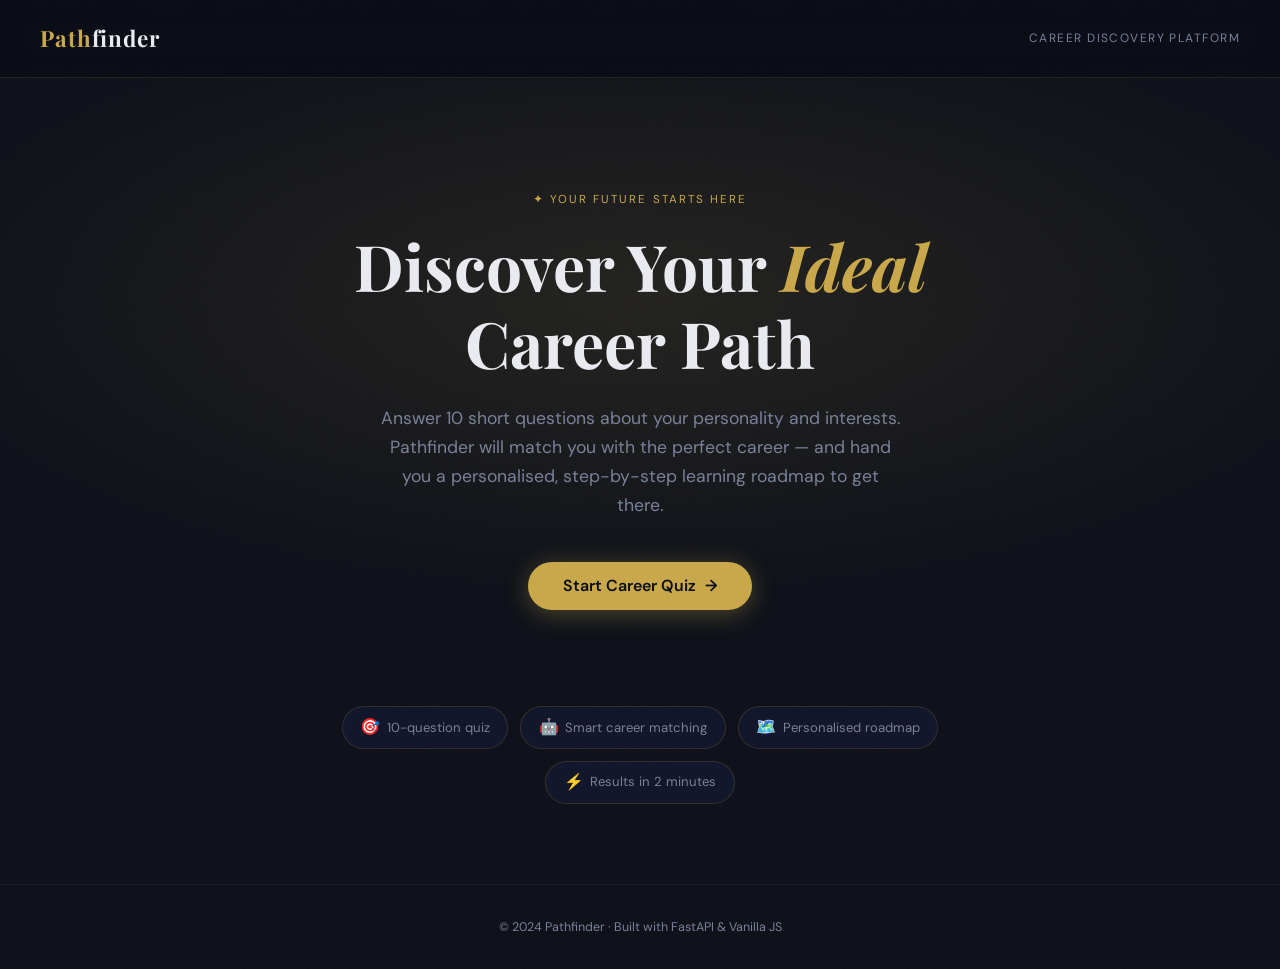
<file: Frontend/index.html>
<!DOCTYPE html>
<html lang="en">
<head>
  <meta charset="UTF-8" />
  <meta name="viewport" content="width=device-width, initial-scale=1.0" />
  <title>Pathfinder – Discover Your Career</title>
  <link rel="stylesheet" href="css/style.css" />
</head>
<body>

  <!-- ── Navbar ──────────────────────────────────────────────── -->
  <nav class="navbar">
    <span class="nav-brand">Path<span>finder</span></span>
    <span class="nav-tagline">Career Discovery Platform</span>
  </nav>

  <!-- ── Hero ────────────────────────────────────────────────── -->
  <section class="hero">
    <p class="hero-eyebrow">✦ Your future starts here</p>
    <h1 class="hero-title">
      Discover Your <em>Ideal</em><br>Career Path
    </h1>
    <p class="hero-description">
      Answer 10 short questions about your personality and interests.
      Pathfinder will match you with the perfect career — and hand you
      a personalised, step-by-step learning roadmap to get there.
    </p>
    <button class="btn-primary" id="start-btn">
      Start Career Quiz
      <span class="arrow">→</span>
    </button>
  </section>

  <!-- ── Feature pills ───────────────────────────────────────── -->
  <div class="page-wrapper">
    <div class="feature-pills">
      <div class="pill"><span class="pill-icon">🎯</span> 10-question quiz</div>
      <div class="pill"><span class="pill-icon">🤖</span> Smart career matching</div>
      <div class="pill"><span class="pill-icon">🗺️</span> Personalised roadmap</div>
      <div class="pill"><span class="pill-icon">⚡</span> Results in 2 minutes</div>
    </div>
  </div>

  <!-- ── Footer ──────────────────────────────────────────────── -->
  <footer class="footer">
    © 2024 Pathfinder · Built with FastAPI &amp; Vanilla JS
  </footer>

  <script src="js/main.js"></script>
</body>
</html>
</file>
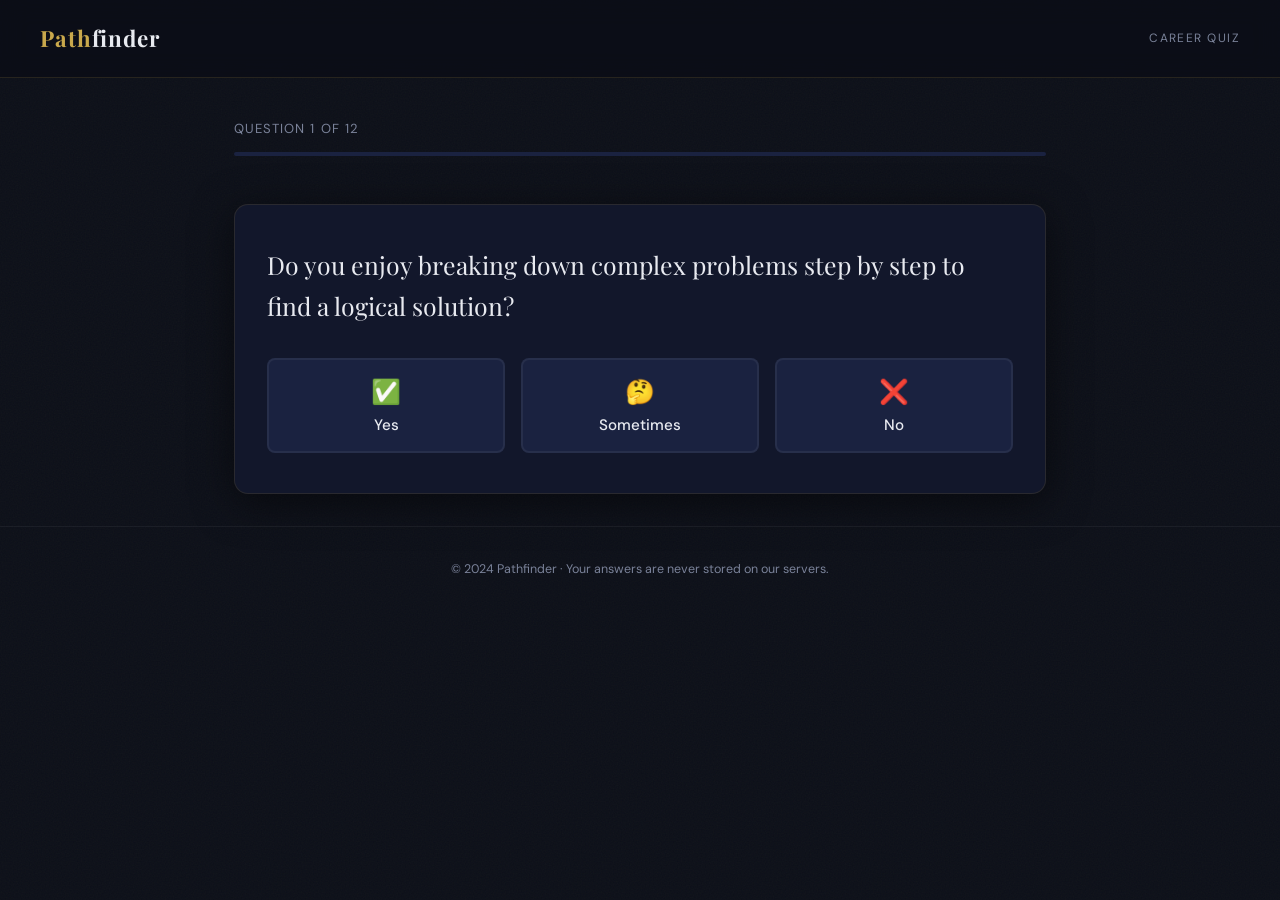
<file: Frontend/quiz.html>
<!DOCTYPE html>
<html lang="en">
<head>
  <meta charset="UTF-8" />
  <meta name="viewport" content="width=device-width, initial-scale=1.0" />
  <title>Pathfinder – Career Quiz</title>
  <link rel="stylesheet" href="css/style.css" />
</head>
<body>

  <!-- ── Navbar ──────────────────────────────────────────────── -->
  <nav class="navbar">
    <a class="nav-brand" href="index.html">Path<span>finder</span></a>
    <span class="nav-tagline">Career Quiz</span>
  </nav>

  <!-- ── Loading overlay (shown while fetching questions) ────── -->
  <div id="loading-overlay">
    <div class="spinner"></div>
    <span class="loading-text">Loading your quiz…</span>
  </div>

  <!-- ── Main quiz UI ────────────────────────────────────────── -->
  <main class="page-wrapper">

    <!-- Error banner -->
    <p id="error-banner" class="error-banner hidden"></p>

    <!-- Progress bar -->
    <div class="quiz-header">
      <div class="quiz-meta">
        <span id="question-counter">Question 1 of 10</span>
      </div>
      <div class="progress-track">
        <div id="progress-fill"></div>
      </div>
    </div>

    <!-- Question card -->
    <div class="question-card">
      <p id="question-text">Loading question…</p>

      <div class="options-grid">
        <!-- Yes -->
        <button class="option-btn" data-value="0">
          <span class="opt-icon">✅</span>
          Yes
        </button>
        <!-- Sometimes -->
        <button class="option-btn" data-value="1">
          <span class="opt-icon">🤔</span>
          Sometimes
        </button>
        <!-- No -->
        <button class="option-btn" data-value="2">
          <span class="opt-icon">❌</span>
          No
        </button>
      </div>
    </div>

    <!-- Submit (only shown on the final question) -->
    <div id="submit-section" class="hidden">
      <button id="submit-btn">
        Get My Career Match ✨
      </button>
    </div>

  </main>

  <!-- ── Footer ──────────────────────────────────────────────── -->
  <footer class="footer">
    © 2024 Pathfinder · Your answers are never stored on our servers.
  </footer>

  <!-- api.js must load before quiz.js -->
  <script src="js/api.js"></script>
  <script src="js/quiz.js"></script>
</body>
</html>
</file>
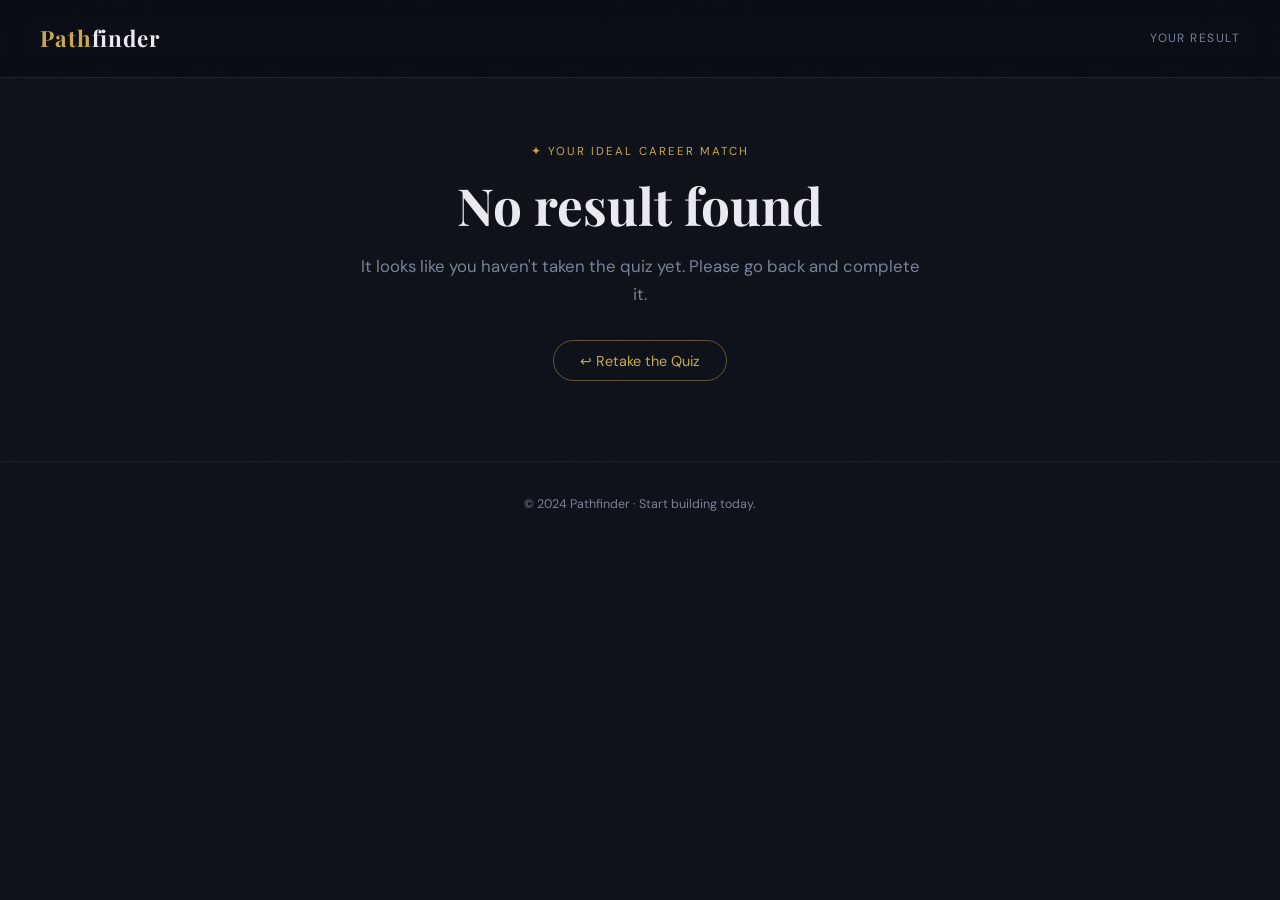
<file: Frontend/result.html>
<!DOCTYPE html>
<html lang="en">
<head>
  <meta charset="UTF-8" />
  <meta name="viewport" content="width=device-width, initial-scale=1.0" />
  <title>Pathfinder – Your Result</title>
  <link rel="stylesheet" href="css/style.css" />
</head>
<body>

  <!-- ── Navbar ──────────────────────────────────────────────── -->
  <nav class="navbar">
    <a class="nav-brand" href="index.html">Path<span>finder</span></a>
    <span class="nav-tagline">Your Result</span>
  </nav>

  <!-- ── Main content ────────────────────────────────────────── -->
  <main class="page-wrapper">

    <!-- Error banner -->
    <p id="error-banner" class="error-banner hidden"></p>

    <!-- Career result ───────────────────────────────────────── -->
    <header class="result-header">
      <p class="result-eyebrow">✦ Your ideal career match</p>
      <h1 id="career-title">Loading…</h1>
      <p id="career-description"></p>
      <button id="retake-btn" class="hidden">
        ↩ Retake the Quiz
      </button>
    </header>

    <!-- Roadmap section ─────────────────────────────────────── -->
    <section id="roadmap-section" class="hidden">

      <h2 class="roadmap-title">Your Learning Roadmap</h2>
      <p class="roadmap-subtitle">
        Follow these steps to launch your new career journey.
      </p>

      <!-- Inline loading spinner -->
      <div id="roadmap-loading" class="hidden">
        <div class="spinner-sm"></div>
        <span>Building your roadmap…</span>
      </div>

      <!-- Steps list (populated by result.js) -->
      <ol id="roadmap-list"></ol>

    </section>

  </main>

  <!-- ── Footer ──────────────────────────────────────────────── -->
  <footer class="footer">
    © 2024 Pathfinder · Start building today.
  </footer>

  <!-- api.js must load before result.js -->
  <script src="js/api.js"></script>
  <script src="js/result.js"></script>
</body>
</html>
</file>
<file: Frontend/css/style.css>
/* ============================================================
   style.css  –  Pathfinder design system
   Aesthetic: Dark editorial / luxury career discovery
   Fonts: Playfair Display (display) + DM Sans (body)
   ============================================================ */

/* ── Google Fonts ────────────────────────────────────────────── */
@import url('https://fonts.googleapis.com/css2?family=Playfair+Display:ital,wght@0,400;0,700;1,400&family=DM+Sans:wght@300;400;500;600&display=swap');

/* ── Design tokens ───────────────────────────────────────────── */
:root {
  --bg:         #0b0e17;
  --surface:    #12172b;
  --surface-2:  #1a2240;
  --gold:       #c9a84c;
  --gold-light: #e8c96a;
  --text:       #e8eaf0;
  --text-muted: #7a8299;
  --accent:     #4c7bc9;
  --success:    #3ecf8e;
  --error:      #e05c5c;

  --radius:     14px;
  --radius-sm:  8px;
  --shadow:     0 8px 40px rgba(0,0,0,.5);
  --transition: 240ms cubic-bezier(.4,0,.2,1);

  font-size: 16px;
}

/* ── Reset & base ────────────────────────────────────────────── */
*, *::before, *::after { box-sizing: border-box; margin: 0; padding: 0; }

html { scroll-behavior: smooth; }

body {
  font-family: 'DM Sans', sans-serif;
  background-color: var(--bg);
  color: var(--text);
  min-height: 100vh;
  line-height: 1.65;
  /* Subtle grain texture via SVG */
  background-image: url("data:image/svg+xml,%3Csvg xmlns='http://www.w3.org/2000/svg' width='300' height='300'%3E%3Cfilter id='n'%3E%3CfeTurbulence type='fractalNoise' baseFrequency='0.75' stitchTiles='stitch'/%3E%3C/filter%3E%3Crect width='300' height='300' filter='url(%23n)' opacity='0.04'/%3E%3C/svg%3E");
}

/* ── Typography ──────────────────────────────────────────────── */
h1, h2, h3 {
  font-family: 'Playfair Display', Georgia, serif;
  line-height: 1.2;
}

a { color: var(--gold); text-decoration: none; }
a:hover { color: var(--gold-light); }

/* ── Utility ─────────────────────────────────────────────────── */
.hidden { display: none !important; }

/* ── Navbar ──────────────────────────────────────────────────── */
.navbar {
  display: flex;
  align-items: center;
  justify-content: space-between;
  padding: 1.25rem 2.5rem;
  border-bottom: 1px solid rgba(201,168,76,.15);
  position: sticky;
  top: 0;
  z-index: 100;
  background: rgba(11,14,23,.85);
  backdrop-filter: blur(12px);
}

.nav-brand {
  font-family: 'Playfair Display', serif;
  font-size: 1.4rem;
  font-weight: 700;
  color: var(--gold);
  letter-spacing: .04em;
}

.nav-brand span { color: var(--text); }

.nav-tagline {
  font-size: .75rem;
  color: var(--text-muted);
  letter-spacing: .12em;
  text-transform: uppercase;
}

/* ── Page wrapper ────────────────────────────────────────────── */
.page-wrapper {
  max-width: 860px;
  margin: 0 auto;
  padding: 0 1.5rem;
}

/* ══════════════════════════════════════════════════════════════
   HOME PAGE  (index.html)
   ══════════════════════════════════════════════════════════════ */

/* Hero ─────────────────────────────────────────────────────── */
.hero {
  display: flex;
  flex-direction: column;
  align-items: center;
  text-align: center;
  padding: 7rem 1.5rem 5rem;
  position: relative;
  overflow: hidden;
}

/* Decorative radial glow behind hero text */
.hero::before {
  content: '';
  position: absolute;
  inset: -20%;
  background: radial-gradient(ellipse 60% 50% at 50% 40%, rgba(201,168,76,.12) 0%, transparent 70%);
  pointer-events: none;
}

.hero-eyebrow {
  font-size: .72rem;
  letter-spacing: .18em;
  text-transform: uppercase;
  color: var(--gold);
  margin-bottom: 1.2rem;
  opacity: 0;
  animation: slideUp .7s .1s ease both;
}

.hero-title {
  font-size: clamp(2.4rem, 6vw, 4rem);
  font-weight: 700;
  color: var(--text);
  max-width: 680px;
  margin-bottom: 1.4rem;
  opacity: 0;
  animation: slideUp .7s .25s ease both;
}

.hero-title em {
  font-style: italic;
  color: var(--gold);
}

.hero-description {
  font-size: 1.1rem;
  color: var(--text-muted);
  max-width: 520px;
  margin-bottom: 2.6rem;
  opacity: 0;
  animation: slideUp .7s .4s ease both;
}

/* Primary CTA button */
.btn-primary {
  display: inline-flex;
  align-items: center;
  gap: .6rem;
  background: var(--gold);
  color: #0b0e17;
  font-family: 'DM Sans', sans-serif;
  font-size: 1rem;
  font-weight: 600;
  padding: .85rem 2.2rem;
  border: none;
  border-radius: 50px;
  cursor: pointer;
  transition: background var(--transition), transform var(--transition), box-shadow var(--transition);
  box-shadow: 0 4px 24px rgba(201,168,76,.35);
  opacity: 0;
  animation: slideUp .7s .55s ease both;
}

.btn-primary:hover {
  background: var(--gold-light);
  transform: translateY(-2px);
  box-shadow: 0 8px 32px rgba(201,168,76,.45);
}

.btn-primary .arrow { transition: transform var(--transition); }
.btn-primary:hover .arrow { transform: translateX(4px); }

/* Feature pills ─────────────────────────────────────────────── */
.feature-pills {
  display: flex;
  flex-wrap: wrap;
  justify-content: center;
  gap: .75rem;
  padding: 1rem 1.5rem 5rem;
  opacity: 0;
  animation: slideUp .7s .7s ease both;
}

.pill {
  background: var(--surface);
  border: 1px solid rgba(201,168,76,.18);
  border-radius: 50px;
  padding: .45rem 1.1rem;
  font-size: .82rem;
  color: var(--text-muted);
  display: flex;
  align-items: center;
  gap: .4rem;
}

.pill-icon { color: var(--gold); font-size: 1rem; }

/* ══════════════════════════════════════════════════════════════
   QUIZ PAGE  (quiz.html)
   ══════════════════════════════════════════════════════════════ */

.quiz-header {
  padding: 2.5rem 0 1.5rem;
}

.quiz-meta {
  display: flex;
  align-items: center;
  justify-content: space-between;
  margin-bottom: .75rem;
}

#question-counter {
  font-size: .82rem;
  letter-spacing: .08em;
  text-transform: uppercase;
  color: var(--text-muted);
}

.progress-track {
  height: 4px;
  background: var(--surface-2);
  border-radius: 4px;
  overflow: hidden;
}

#progress-fill {
  height: 100%;
  background: linear-gradient(90deg, var(--gold), var(--gold-light));
  border-radius: 4px;
  transition: width .4s ease;
  width: 0%;
}

/* Question card ─────────────────────────────────────────────── */
.question-card {
  background: var(--surface);
  border: 1px solid rgba(201,168,76,.12);
  border-radius: var(--radius);
  padding: 2.5rem 2rem;
  margin: 1.5rem 0 2rem;
  box-shadow: var(--shadow);
}

#question-text {
  font-family: 'Playfair Display', serif;
  font-size: clamp(1.2rem, 3vw, 1.55rem);
  color: var(--text);
  margin-bottom: 2rem;
  min-height: 3.5rem;
}

/* Fade-in animation for question text */
.fade-in {
  animation: fadeIn .32s ease both;
}

/* Options ────────────────────────────────────────────────────── */
.options-grid {
  display: grid;
  grid-template-columns: repeat(3, 1fr);
  gap: 1rem;
}

.option-btn {
  background: var(--surface-2);
  border: 2px solid rgba(255,255,255,.06);
  border-radius: var(--radius-sm);
  color: var(--text);
  font-family: 'DM Sans', sans-serif;
  font-size: .95rem;
  font-weight: 500;
  padding: 1rem .5rem;
  cursor: pointer;
  transition: border-color var(--transition), background var(--transition), transform var(--transition);
  display: flex;
  flex-direction: column;
  align-items: center;
  gap: .5rem;
}

.option-btn .opt-icon { font-size: 1.5rem; }

.option-btn:hover {
  border-color: var(--gold);
  background: rgba(201,168,76,.08);
  transform: translateY(-2px);
}

.option-btn.selected {
  border-color: var(--gold);
  background: rgba(201,168,76,.15);
  color: var(--gold-light);
}

/* Submit section ─────────────────────────────────────────────── */
#submit-section {
  text-align: center;
  padding-bottom: 3rem;
  animation: slideUp .4s ease both;
}

#submit-btn {
  display: inline-flex;
  align-items: center;
  gap: .6rem;
  background: linear-gradient(135deg, var(--gold), #a07828);
  color: #0b0e17;
  font-family: 'DM Sans', sans-serif;
  font-size: 1rem;
  font-weight: 600;
  padding: .9rem 2.6rem;
  border: none;
  border-radius: 50px;
  cursor: pointer;
  box-shadow: 0 4px 24px rgba(201,168,76,.4);
  transition: opacity var(--transition), transform var(--transition);
}

#submit-btn:hover:not(:disabled) { opacity: .88; transform: translateY(-2px); }
#submit-btn:disabled { opacity: .4; cursor: not-allowed; }

/* ══════════════════════════════════════════════════════════════
   RESULT PAGE  (result.html)
   ══════════════════════════════════════════════════════════════ */

.result-header {
  padding: 4rem 0 2rem;
  text-align: center;
}

.result-eyebrow {
  font-size: .72rem;
  letter-spacing: .18em;
  text-transform: uppercase;
  color: var(--gold);
  margin-bottom: .9rem;
}

#career-title {
  font-size: clamp(2rem, 5vw, 3.2rem);
  color: var(--text);
  margin-bottom: 1rem;
}

#career-description {
  font-size: 1.05rem;
  color: var(--text-muted);
  max-width: 560px;
  margin: 0 auto 2rem;
}

/* Roadmap ─────────────────────────────────────────────────────── */
#roadmap-section {
  padding-bottom: 5rem;
}

.roadmap-title {
  font-family: 'Playfair Display', serif;
  font-size: 1.5rem;
  color: var(--gold);
  margin-bottom: .4rem;
}

.roadmap-subtitle {
  color: var(--text-muted);
  font-size: .9rem;
  margin-bottom: 2rem;
}

#roadmap-list {
  list-style: none;
  display: flex;
  flex-direction: column;
  gap: .85rem;
}

.roadmap-step {
  display: flex;
  align-items: flex-start;
  gap: 1rem;
  background: var(--surface);
  border: 1px solid rgba(201,168,76,.1);
  border-radius: var(--radius-sm);
  padding: 1rem 1.25rem;
  opacity: 0;
  animation: slideInRight .45s ease both;
  transition: border-color var(--transition), transform var(--transition);
}

.roadmap-step:hover {
  border-color: rgba(201,168,76,.3);
  transform: translateX(4px);
}

.step-number {
  flex-shrink: 0;
  width: 2rem;
  height: 2rem;
  background: rgba(201,168,76,.15);
  border: 1px solid rgba(201,168,76,.4);
  border-radius: 50%;
  display: flex;
  align-items: center;
  justify-content: center;
  font-size: .78rem;
  font-weight: 600;
  color: var(--gold);
}

.step-text {
  padding-top: .15rem;
  font-size: .95rem;
  color: var(--text);
  line-height: 1.5;
}

/* Retake button ──────────────────────────────────────────────── */
#retake-btn {
  display: inline-flex;
  align-items: center;
  gap: .5rem;
  background: transparent;
  border: 1.5px solid rgba(201,168,76,.45);
  color: var(--gold);
  font-family: 'DM Sans', sans-serif;
  font-size: .9rem;
  padding: .65rem 1.6rem;
  border-radius: 50px;
  cursor: pointer;
  transition: background var(--transition), border-color var(--transition);
  margin-bottom: 3rem;
}
#retake-btn:hover { background: rgba(201,168,76,.08); border-color: var(--gold); }

/* ── Loading overlay ─────────────────────────────────────────── */
#loading-overlay {
  position: fixed;
  inset: 0;
  background: rgba(11,14,23,.85);
  display: flex;
  flex-direction: column;
  align-items: center;
  justify-content: center;
  z-index: 9999;
  gap: 1.2rem;
}

.spinner {
  width: 44px;
  height: 44px;
  border: 3px solid rgba(201,168,76,.2);
  border-top-color: var(--gold);
  border-radius: 50%;
  animation: spin .8s linear infinite;
}

.loading-text {
  color: var(--text-muted);
  font-size: .9rem;
  letter-spacing: .06em;
}

/* Roadmap inline loader */
#roadmap-loading {
  display: flex;
  align-items: center;
  gap: .8rem;
  color: var(--text-muted);
  font-size: .9rem;
  padding: 1.5rem 0;
}

.spinner-sm {
  width: 22px;
  height: 22px;
  border: 2px solid rgba(201,168,76,.2);
  border-top-color: var(--gold);
  border-radius: 50%;
  animation: spin .8s linear infinite;
}

/* ── Error banner ────────────────────────────────────────────── */
.error-banner {
  background: rgba(224,92,92,.15);
  border: 1px solid rgba(224,92,92,.4);
  color: #f0a0a0;
  border-radius: var(--radius-sm);
  padding: .9rem 1.2rem;
  font-size: .88rem;
  margin-bottom: 1rem;
}

/* ── Footer ──────────────────────────────────────────────────── */
.footer {
  text-align: center;
  padding: 2rem;
  font-size: .78rem;
  color: var(--text-muted);
  border-top: 1px solid rgba(255,255,255,.05);
}

/* ── Keyframes ────────────────────────────────────────────────── */
@keyframes slideUp {
  from { opacity: 0; transform: translateY(22px); }
  to   { opacity: 1; transform: translateY(0); }
}

@keyframes slideInRight {
  from { opacity: 0; transform: translateX(-16px); }
  to   { opacity: 1; transform: translateX(0); }
}

@keyframes fadeIn {
  from { opacity: 0; }
  to   { opacity: 1; }
}

@keyframes spin {
  to { transform: rotate(360deg); }
}

/* ── Responsive ──────────────────────────────────────────────── */
@media (max-width: 600px) {
  .navbar { padding: 1rem 1.25rem; }
  .options-grid { grid-template-columns: 1fr; }
  .question-card { padding: 1.75rem 1.25rem; }
  .hero { padding: 4rem 1rem 3rem; }
  .feature-pills { padding-bottom: 3rem; }
}
</file>
